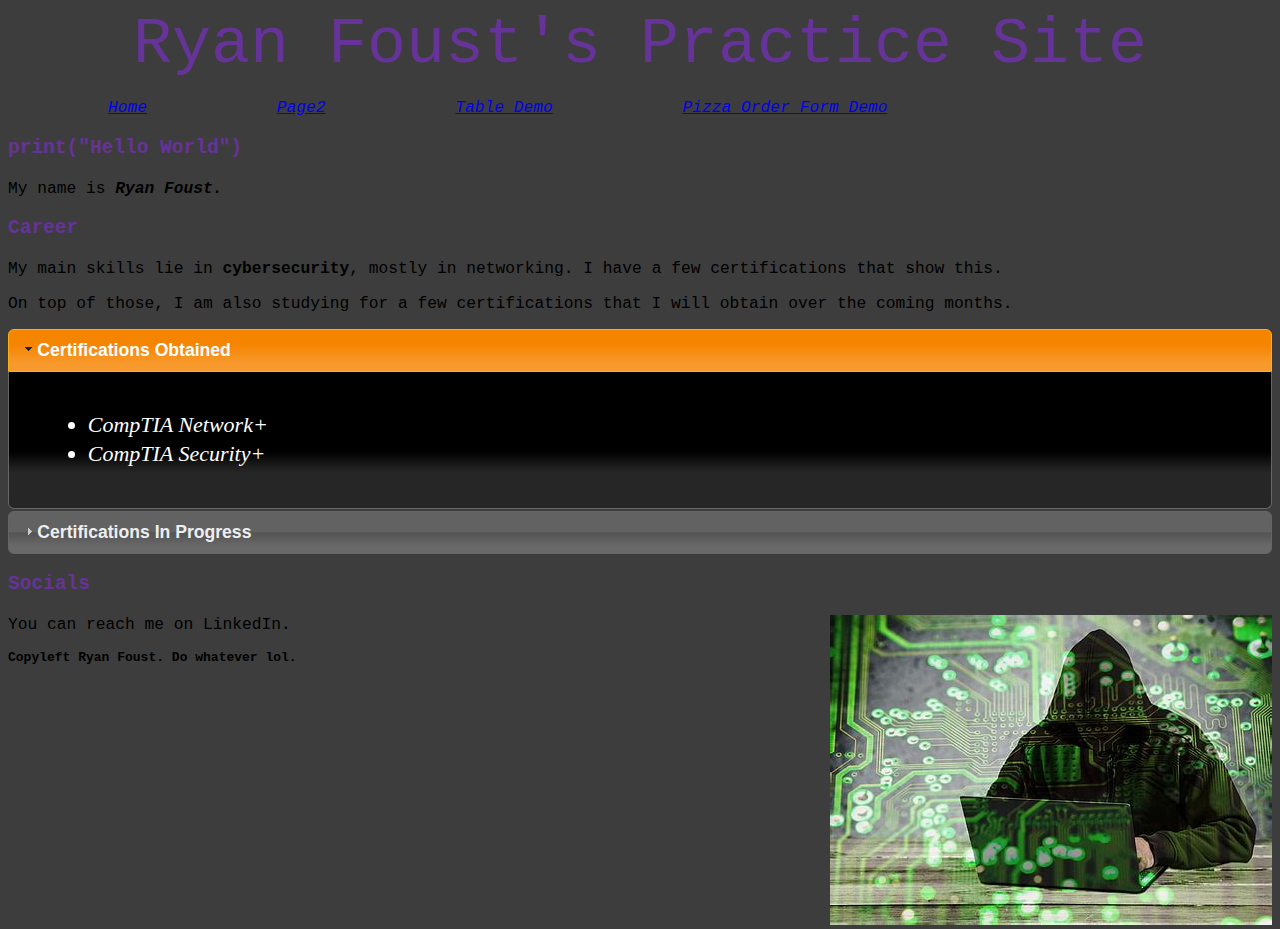
<file: index.html>
<!DOCTYPE html>
<html lang="en">
<!--- meta data should always include charset, description and keywords --->
<head>
	<meta charset="UTF-8">
	<meta name="keywords" content="cybersecurity, network security, network administration, system administration, network, security, Northwest State Community College">
	<meta name="description" content="A page about Ryan Foust, a student of Northwest State Community College">

	<title>Lorem Ipsum</title>

	<link rel="stylesheet" href="style.css">
	<!--- The reason for chosen colors is this matches a site I already have --->

	<!--- jquery UI stylesheet --->
	<link rel="stylesheet" href="jquery-ui-1.14.1.custom/jquery-ui.min.css">
</head>

<!--- This starts the visible elements on the web page --->

<body>
<header>Ryan Foust's Practice Site</header>

<nav>
	<ul>
		<li><a href="index.html" title="Home">Home</a></li>
		<li><a href="page2.html" title="Page2">Page2</a></li>
		<li><a href="table-demo.html" title="Table Demo">Table Demo</a></li>
		<li><a href="pizza-order.html" title="Form Demo">Pizza Order Form Demo</a></li>
	</ul>
</nav>

<main>
	<h3>print("Hello World")</h3>

	<p>
		My name is <span class="emphasis">Ryan Foust.</span>
	</p>

	<h3>Career</h3>

	<p>My main skills lie in <strong>cybersecurity</strong>, mostly in networking.
		I have a few certifications that show this.</p>
	<p>On top of those, I am also studying for a few certifications that I
		will obtain over the coming months.</p>

	<div id="accordion">
		<h4>Certifications Obtained</h4>
		<div class="certList" id="obtained">
			<ul>
				<li title="Completed October 2022">CompTIA Network+</li>
				<li title="Completed September 2022">CompTIA Security+</li>
			</ul>
		</div>

		<h4>Certifications In Progress</h4>
		<div class="certList" id="in-progress">
			<ul>
				<li title="Currently in progress. Expected completion May 2025">CompTIA Linux+</li>
				<li title="Currently in progress. Expected completion TBD">Microsoft Azure Fundamentals (AZ-900)</li>
				<li title="Currently in progress. Expected completion TBD">Splunk Core Certified User</li>
			</ul>
		</div>
	</div>

	<h3>Socials</h3>
	<img src="generic-hacker.jpeg" alt="Generic hacker, with a hoodie." height=310 width=442>
	<p>
		You can reach me on LinkedIn.
	</p>
</main>

<footer>Copyleft Ryan Foust. Do whatever lol.</footer>

<script src="https://code.jquery.com/jquery-3.4.1.min.js"></script>
<script src="jquery-ui-1.14.1.custom/jquery-ui.min.js"></script>

<script src="script.js"></script>

</body>
</html>
</file>
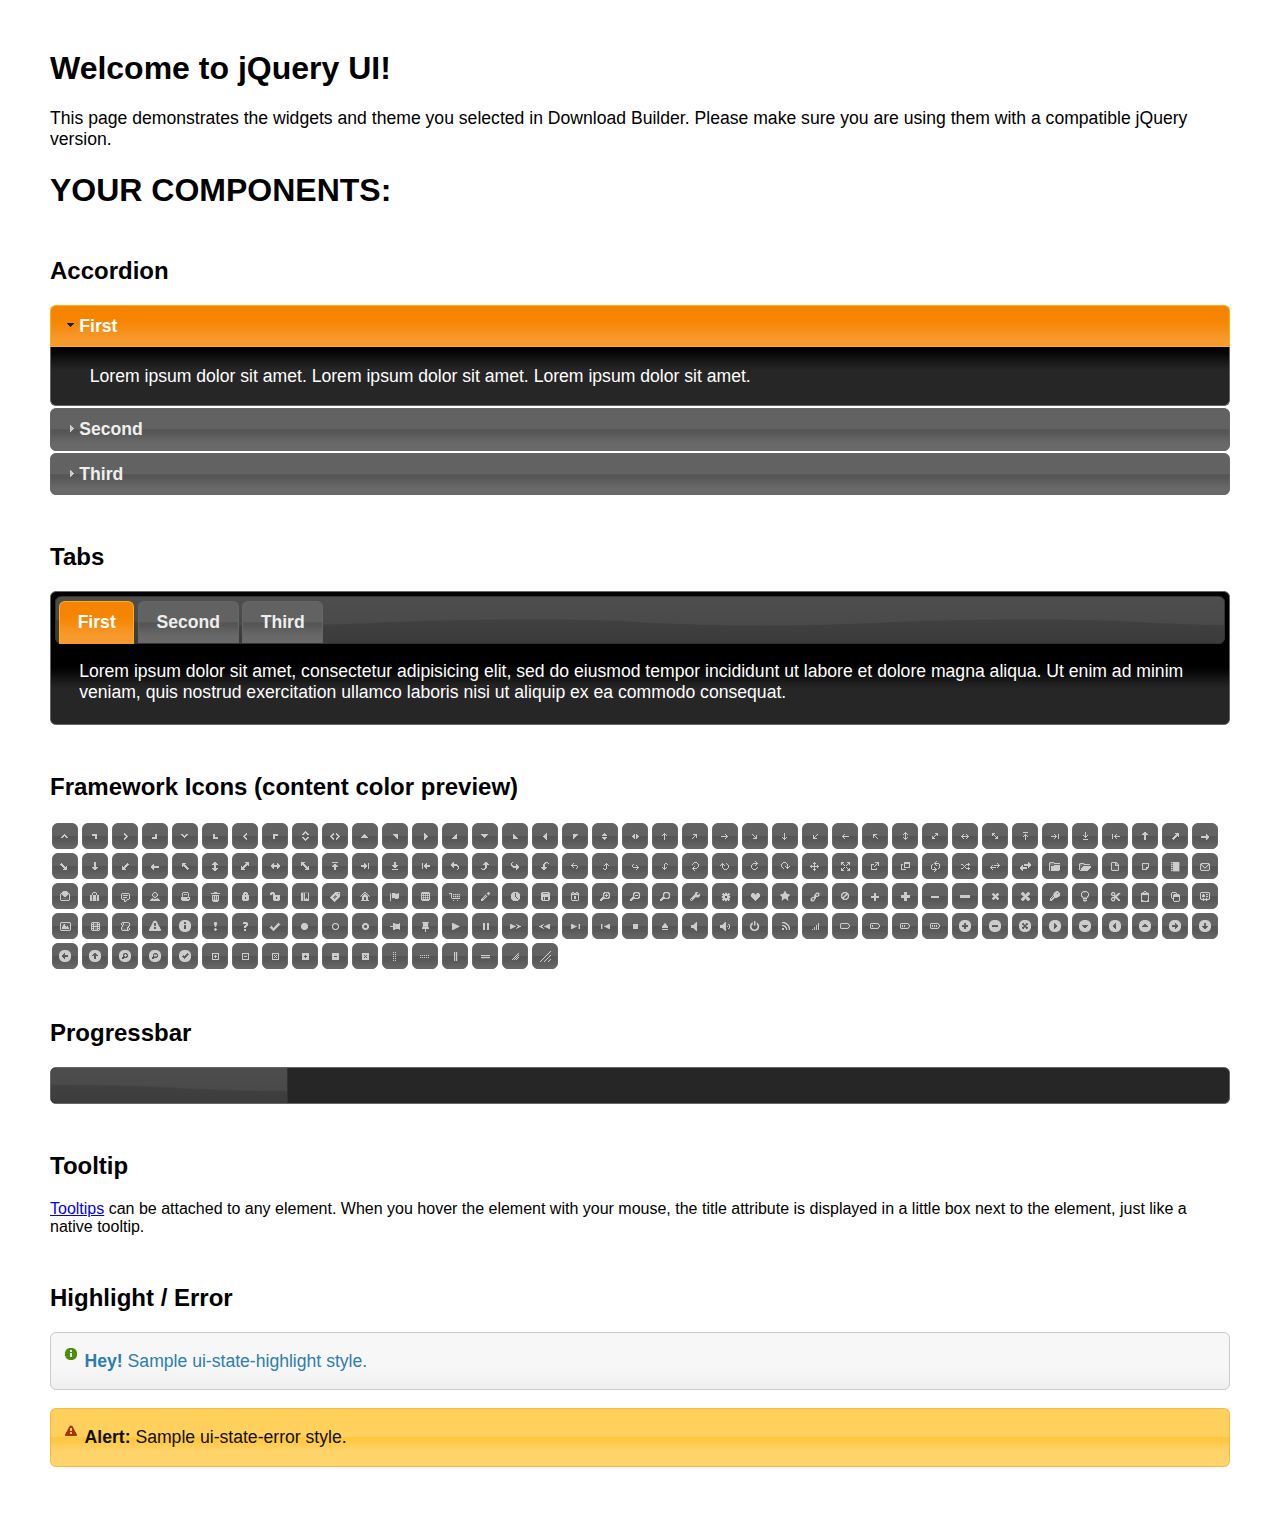
<file: jquery-ui-1.14.1.custom/index.html>
<!doctype html>
<html lang="us">
<head>
	<meta charset="utf-8">
	<title>jQuery UI Example Page</title>
	<link href="jquery-ui.css" rel="stylesheet">
	<style>
	body{
		font-family: "Trebuchet MS", sans-serif;
		margin: 50px;
	}
	.demoHeaders {
		margin-top: 2em;
	}
	#dialog-link {
		padding: .4em 1em .4em 20px;
		text-decoration: none;
		position: relative;
	}
	#dialog-link span.ui-icon {
		margin: 0 5px 0 0;
		position: absolute;
		left: .2em;
		top: 50%;
		margin-top: -8px;
	}
	#icons {
		margin: 0;
		padding: 0;
	}
	#icons li {
		margin: 2px;
		position: relative;
		padding: 4px 0;
		cursor: pointer;
		float: left;
		list-style: none;
	}
	#icons span.ui-icon {
		float: left;
		margin: 0 4px;
	}
	.fakewindowcontain .ui-widget-overlay {
		position: absolute;
	}
	select {
		width: 200px;
	}
	</style>
</head>
<body>

<h1>Welcome to jQuery UI!</h1>

<div class="ui-widget">
	<p>This page demonstrates the widgets and theme you selected in Download Builder. Please make sure you are using them with a compatible jQuery version.</p>
</div>

<h1>YOUR COMPONENTS:</h1>

<!-- Accordion -->
<h2 class="demoHeaders">Accordion</h2>
<div id="accordion">
	<h3>First</h3>
	<div>Lorem ipsum dolor sit amet. Lorem ipsum dolor sit amet. Lorem ipsum dolor sit amet.</div>
	<h3>Second</h3>
	<div>Phasellus mattis tincidunt nibh.</div>
	<h3>Third</h3>
	<div>Nam dui erat, auctor a, dignissim quis.</div>
</div>





<!-- Tabs -->
<h2 class="demoHeaders">Tabs</h2>
<div id="tabs">
	<ul>
		<li><a href="#tabs-1">First</a></li>
		<li><a href="#tabs-2">Second</a></li>
		<li><a href="#tabs-3">Third</a></li>
	</ul>
	<div id="tabs-1">Lorem ipsum dolor sit amet, consectetur adipisicing elit, sed do eiusmod tempor incididunt ut labore et dolore magna aliqua. Ut enim ad minim veniam, quis nostrud exercitation ullamco laboris nisi ut aliquip ex ea commodo consequat.</div>
	<div id="tabs-2">Phasellus mattis tincidunt nibh. Cras orci urna, blandit id, pretium vel, aliquet ornare, felis. Maecenas scelerisque sem non nisl. Fusce sed lorem in enim dictum bibendum.</div>
	<div id="tabs-3">Nam dui erat, auctor a, dignissim quis, sollicitudin eu, felis. Pellentesque nisi urna, interdum eget, sagittis et, consequat vestibulum, lacus. Mauris porttitor ullamcorper augue.</div>
</div>



<h2 class="demoHeaders">Framework Icons (content color preview)</h2>
<ul id="icons" class="ui-widget ui-helper-clearfix">
	<li class="ui-state-default ui-corner-all" title=".ui-icon-caret-1-n"><span class="ui-icon ui-icon-caret-1-n"></span></li>
	<li class="ui-state-default ui-corner-all" title=".ui-icon-caret-1-ne"><span class="ui-icon ui-icon-caret-1-ne"></span></li>
	<li class="ui-state-default ui-corner-all" title=".ui-icon-caret-1-e"><span class="ui-icon ui-icon-caret-1-e"></span></li>
	<li class="ui-state-default ui-corner-all" title=".ui-icon-caret-1-se"><span class="ui-icon ui-icon-caret-1-se"></span></li>
	<li class="ui-state-default ui-corner-all" title=".ui-icon-caret-1-s"><span class="ui-icon ui-icon-caret-1-s"></span></li>
	<li class="ui-state-default ui-corner-all" title=".ui-icon-caret-1-sw"><span class="ui-icon ui-icon-caret-1-sw"></span></li>
	<li class="ui-state-default ui-corner-all" title=".ui-icon-caret-1-w"><span class="ui-icon ui-icon-caret-1-w"></span></li>
	<li class="ui-state-default ui-corner-all" title=".ui-icon-caret-1-nw"><span class="ui-icon ui-icon-caret-1-nw"></span></li>
	<li class="ui-state-default ui-corner-all" title=".ui-icon-caret-2-n-s"><span class="ui-icon ui-icon-caret-2-n-s"></span></li>
	<li class="ui-state-default ui-corner-all" title=".ui-icon-caret-2-e-w"><span class="ui-icon ui-icon-caret-2-e-w"></span></li>
	<li class="ui-state-default ui-corner-all" title=".ui-icon-triangle-1-n"><span class="ui-icon ui-icon-triangle-1-n"></span></li>
	<li class="ui-state-default ui-corner-all" title=".ui-icon-triangle-1-ne"><span class="ui-icon ui-icon-triangle-1-ne"></span></li>
	<li class="ui-state-default ui-corner-all" title=".ui-icon-triangle-1-e"><span class="ui-icon ui-icon-triangle-1-e"></span></li>
	<li class="ui-state-default ui-corner-all" title=".ui-icon-triangle-1-se"><span class="ui-icon ui-icon-triangle-1-se"></span></li>
	<li class="ui-state-default ui-corner-all" title=".ui-icon-triangle-1-s"><span class="ui-icon ui-icon-triangle-1-s"></span></li>
	<li class="ui-state-default ui-corner-all" title=".ui-icon-triangle-1-sw"><span class="ui-icon ui-icon-triangle-1-sw"></span></li>
	<li class="ui-state-default ui-corner-all" title=".ui-icon-triangle-1-w"><span class="ui-icon ui-icon-triangle-1-w"></span></li>
	<li class="ui-state-default ui-corner-all" title=".ui-icon-triangle-1-nw"><span class="ui-icon ui-icon-triangle-1-nw"></span></li>
	<li class="ui-state-default ui-corner-all" title=".ui-icon-triangle-2-n-s"><span class="ui-icon ui-icon-triangle-2-n-s"></span></li>
	<li class="ui-state-default ui-corner-all" title=".ui-icon-triangle-2-e-w"><span class="ui-icon ui-icon-triangle-2-e-w"></span></li>
	<li class="ui-state-default ui-corner-all" title=".ui-icon-arrow-1-n"><span class="ui-icon ui-icon-arrow-1-n"></span></li>
	<li class="ui-state-default ui-corner-all" title=".ui-icon-arrow-1-ne"><span class="ui-icon ui-icon-arrow-1-ne"></span></li>
	<li class="ui-state-default ui-corner-all" title=".ui-icon-arrow-1-e"><span class="ui-icon ui-icon-arrow-1-e"></span></li>
	<li class="ui-state-default ui-corner-all" title=".ui-icon-arrow-1-se"><span class="ui-icon ui-icon-arrow-1-se"></span></li>
	<li class="ui-state-default ui-corner-all" title=".ui-icon-arrow-1-s"><span class="ui-icon ui-icon-arrow-1-s"></span></li>
	<li class="ui-state-default ui-corner-all" title=".ui-icon-arrow-1-sw"><span class="ui-icon ui-icon-arrow-1-sw"></span></li>
	<li class="ui-state-default ui-corner-all" title=".ui-icon-arrow-1-w"><span class="ui-icon ui-icon-arrow-1-w"></span></li>
	<li class="ui-state-default ui-corner-all" title=".ui-icon-arrow-1-nw"><span class="ui-icon ui-icon-arrow-1-nw"></span></li>
	<li class="ui-state-default ui-corner-all" title=".ui-icon-arrow-2-n-s"><span class="ui-icon ui-icon-arrow-2-n-s"></span></li>
	<li class="ui-state-default ui-corner-all" title=".ui-icon-arrow-2-ne-sw"><span class="ui-icon ui-icon-arrow-2-ne-sw"></span></li>
	<li class="ui-state-default ui-corner-all" title=".ui-icon-arrow-2-e-w"><span class="ui-icon ui-icon-arrow-2-e-w"></span></li>
	<li class="ui-state-default ui-corner-all" title=".ui-icon-arrow-2-se-nw"><span class="ui-icon ui-icon-arrow-2-se-nw"></span></li>
	<li class="ui-state-default ui-corner-all" title=".ui-icon-arrowstop-1-n"><span class="ui-icon ui-icon-arrowstop-1-n"></span></li>
	<li class="ui-state-default ui-corner-all" title=".ui-icon-arrowstop-1-e"><span class="ui-icon ui-icon-arrowstop-1-e"></span></li>
	<li class="ui-state-default ui-corner-all" title=".ui-icon-arrowstop-1-s"><span class="ui-icon ui-icon-arrowstop-1-s"></span></li>
	<li class="ui-state-default ui-corner-all" title=".ui-icon-arrowstop-1-w"><span class="ui-icon ui-icon-arrowstop-1-w"></span></li>
	<li class="ui-state-default ui-corner-all" title=".ui-icon-arrowthick-1-n"><span class="ui-icon ui-icon-arrowthick-1-n"></span></li>
	<li class="ui-state-default ui-corner-all" title=".ui-icon-arrowthick-1-ne"><span class="ui-icon ui-icon-arrowthick-1-ne"></span></li>
	<li class="ui-state-default ui-corner-all" title=".ui-icon-arrowthick-1-e"><span class="ui-icon ui-icon-arrowthick-1-e"></span></li>
	<li class="ui-state-default ui-corner-all" title=".ui-icon-arrowthick-1-se"><span class="ui-icon ui-icon-arrowthick-1-se"></span></li>
	<li class="ui-state-default ui-corner-all" title=".ui-icon-arrowthick-1-s"><span class="ui-icon ui-icon-arrowthick-1-s"></span></li>
	<li class="ui-state-default ui-corner-all" title=".ui-icon-arrowthick-1-sw"><span class="ui-icon ui-icon-arrowthick-1-sw"></span></li>
	<li class="ui-state-default ui-corner-all" title=".ui-icon-arrowthick-1-w"><span class="ui-icon ui-icon-arrowthick-1-w"></span></li>
	<li class="ui-state-default ui-corner-all" title=".ui-icon-arrowthick-1-nw"><span class="ui-icon ui-icon-arrowthick-1-nw"></span></li>
	<li class="ui-state-default ui-corner-all" title=".ui-icon-arrowthick-2-n-s"><span class="ui-icon ui-icon-arrowthick-2-n-s"></span></li>
	<li class="ui-state-default ui-corner-all" title=".ui-icon-arrowthick-2-ne-sw"><span class="ui-icon ui-icon-arrowthick-2-ne-sw"></span></li>
	<li class="ui-state-default ui-corner-all" title=".ui-icon-arrowthick-2-e-w"><span class="ui-icon ui-icon-arrowthick-2-e-w"></span></li>
	<li class="ui-state-default ui-corner-all" title=".ui-icon-arrowthick-2-se-nw"><span class="ui-icon ui-icon-arrowthick-2-se-nw"></span></li>
	<li class="ui-state-default ui-corner-all" title=".ui-icon-arrowthickstop-1-n"><span class="ui-icon ui-icon-arrowthickstop-1-n"></span></li>
	<li class="ui-state-default ui-corner-all" title=".ui-icon-arrowthickstop-1-e"><span class="ui-icon ui-icon-arrowthickstop-1-e"></span></li>
	<li class="ui-state-default ui-corner-all" title=".ui-icon-arrowthickstop-1-s"><span class="ui-icon ui-icon-arrowthickstop-1-s"></span></li>
	<li class="ui-state-default ui-corner-all" title=".ui-icon-arrowthickstop-1-w"><span class="ui-icon ui-icon-arrowthickstop-1-w"></span></li>
	<li class="ui-state-default ui-corner-all" title=".ui-icon-arrowreturnthick-1-w"><span class="ui-icon ui-icon-arrowreturnthick-1-w"></span></li>
	<li class="ui-state-default ui-corner-all" title=".ui-icon-arrowreturnthick-1-n"><span class="ui-icon ui-icon-arrowreturnthick-1-n"></span></li>
	<li class="ui-state-default ui-corner-all" title=".ui-icon-arrowreturnthick-1-e"><span class="ui-icon ui-icon-arrowreturnthick-1-e"></span></li>
	<li class="ui-state-default ui-corner-all" title=".ui-icon-arrowreturnthick-1-s"><span class="ui-icon ui-icon-arrowreturnthick-1-s"></span></li>
	<li class="ui-state-default ui-corner-all" title=".ui-icon-arrowreturn-1-w"><span class="ui-icon ui-icon-arrowreturn-1-w"></span></li>
	<li class="ui-state-default ui-corner-all" title=".ui-icon-arrowreturn-1-n"><span class="ui-icon ui-icon-arrowreturn-1-n"></span></li>
	<li class="ui-state-default ui-corner-all" title=".ui-icon-arrowreturn-1-e"><span class="ui-icon ui-icon-arrowreturn-1-e"></span></li>
	<li class="ui-state-default ui-corner-all" title=".ui-icon-arrowreturn-1-s"><span class="ui-icon ui-icon-arrowreturn-1-s"></span></li>
	<li class="ui-state-default ui-corner-all" title=".ui-icon-arrowrefresh-1-w"><span class="ui-icon ui-icon-arrowrefresh-1-w"></span></li>
	<li class="ui-state-default ui-corner-all" title=".ui-icon-arrowrefresh-1-n"><span class="ui-icon ui-icon-arrowrefresh-1-n"></span></li>
	<li class="ui-state-default ui-corner-all" title=".ui-icon-arrowrefresh-1-e"><span class="ui-icon ui-icon-arrowrefresh-1-e"></span></li>
	<li class="ui-state-default ui-corner-all" title=".ui-icon-arrowrefresh-1-s"><span class="ui-icon ui-icon-arrowrefresh-1-s"></span></li>
	<li class="ui-state-default ui-corner-all" title=".ui-icon-arrow-4"><span class="ui-icon ui-icon-arrow-4"></span></li>
	<li class="ui-state-default ui-corner-all" title=".ui-icon-arrow-4-diag"><span class="ui-icon ui-icon-arrow-4-diag"></span></li>
	<li class="ui-state-default ui-corner-all" title=".ui-icon-extlink"><span class="ui-icon ui-icon-extlink"></span></li>
	<li class="ui-state-default ui-corner-all" title=".ui-icon-newwin"><span class="ui-icon ui-icon-newwin"></span></li>
	<li class="ui-state-default ui-corner-all" title=".ui-icon-refresh"><span class="ui-icon ui-icon-refresh"></span></li>
	<li class="ui-state-default ui-corner-all" title=".ui-icon-shuffle"><span class="ui-icon ui-icon-shuffle"></span></li>
	<li class="ui-state-default ui-corner-all" title=".ui-icon-transfer-e-w"><span class="ui-icon ui-icon-transfer-e-w"></span></li>
	<li class="ui-state-default ui-corner-all" title=".ui-icon-transferthick-e-w"><span class="ui-icon ui-icon-transferthick-e-w"></span></li>
	<li class="ui-state-default ui-corner-all" title=".ui-icon-folder-collapsed"><span class="ui-icon ui-icon-folder-collapsed"></span></li>
	<li class="ui-state-default ui-corner-all" title=".ui-icon-folder-open"><span class="ui-icon ui-icon-folder-open"></span></li>
	<li class="ui-state-default ui-corner-all" title=".ui-icon-document"><span class="ui-icon ui-icon-document"></span></li>
	<li class="ui-state-default ui-corner-all" title=".ui-icon-document-b"><span class="ui-icon ui-icon-document-b"></span></li>
	<li class="ui-state-default ui-corner-all" title=".ui-icon-note"><span class="ui-icon ui-icon-note"></span></li>
	<li class="ui-state-default ui-corner-all" title=".ui-icon-mail-closed"><span class="ui-icon ui-icon-mail-closed"></span></li>
	<li class="ui-state-default ui-corner-all" title=".ui-icon-mail-open"><span class="ui-icon ui-icon-mail-open"></span></li>
	<li class="ui-state-default ui-corner-all" title=".ui-icon-suitcase"><span class="ui-icon ui-icon-suitcase"></span></li>
	<li class="ui-state-default ui-corner-all" title=".ui-icon-comment"><span class="ui-icon ui-icon-comment"></span></li>
	<li class="ui-state-default ui-corner-all" title=".ui-icon-person"><span class="ui-icon ui-icon-person"></span></li>
	<li class="ui-state-default ui-corner-all" title=".ui-icon-print"><span class="ui-icon ui-icon-print"></span></li>
	<li class="ui-state-default ui-corner-all" title=".ui-icon-trash"><span class="ui-icon ui-icon-trash"></span></li>
	<li class="ui-state-default ui-corner-all" title=".ui-icon-locked"><span class="ui-icon ui-icon-locked"></span></li>
	<li class="ui-state-default ui-corner-all" title=".ui-icon-unlocked"><span class="ui-icon ui-icon-unlocked"></span></li>
	<li class="ui-state-default ui-corner-all" title=".ui-icon-bookmark"><span class="ui-icon ui-icon-bookmark"></span></li>
	<li class="ui-state-default ui-corner-all" title=".ui-icon-tag"><span class="ui-icon ui-icon-tag"></span></li>
	<li class="ui-state-default ui-corner-all" title=".ui-icon-home"><span class="ui-icon ui-icon-home"></span></li>
	<li class="ui-state-default ui-corner-all" title=".ui-icon-flag"><span class="ui-icon ui-icon-flag"></span></li>
	<li class="ui-state-default ui-corner-all" title=".ui-icon-calculator"><span class="ui-icon ui-icon-calculator"></span></li>
	<li class="ui-state-default ui-corner-all" title=".ui-icon-cart"><span class="ui-icon ui-icon-cart"></span></li>
	<li class="ui-state-default ui-corner-all" title=".ui-icon-pencil"><span class="ui-icon ui-icon-pencil"></span></li>
	<li class="ui-state-default ui-corner-all" title=".ui-icon-clock"><span class="ui-icon ui-icon-clock"></span></li>
	<li class="ui-state-default ui-corner-all" title=".ui-icon-disk"><span class="ui-icon ui-icon-disk"></span></li>
	<li class="ui-state-default ui-corner-all" title=".ui-icon-calendar"><span class="ui-icon ui-icon-calendar"></span></li>
	<li class="ui-state-default ui-corner-all" title=".ui-icon-zoomin"><span class="ui-icon ui-icon-zoomin"></span></li>
	<li class="ui-state-default ui-corner-all" title=".ui-icon-zoomout"><span class="ui-icon ui-icon-zoomout"></span></li>
	<li class="ui-state-default ui-corner-all" title=".ui-icon-search"><span class="ui-icon ui-icon-search"></span></li>
	<li class="ui-state-default ui-corner-all" title=".ui-icon-wrench"><span class="ui-icon ui-icon-wrench"></span></li>
	<li class="ui-state-default ui-corner-all" title=".ui-icon-gear"><span class="ui-icon ui-icon-gear"></span></li>
	<li class="ui-state-default ui-corner-all" title=".ui-icon-heart"><span class="ui-icon ui-icon-heart"></span></li>
	<li class="ui-state-default ui-corner-all" title=".ui-icon-star"><span class="ui-icon ui-icon-star"></span></li>
	<li class="ui-state-default ui-corner-all" title=".ui-icon-link"><span class="ui-icon ui-icon-link"></span></li>
	<li class="ui-state-default ui-corner-all" title=".ui-icon-cancel"><span class="ui-icon ui-icon-cancel"></span></li>
	<li class="ui-state-default ui-corner-all" title=".ui-icon-plus"><span class="ui-icon ui-icon-plus"></span></li>
	<li class="ui-state-default ui-corner-all" title=".ui-icon-plusthick"><span class="ui-icon ui-icon-plusthick"></span></li>
	<li class="ui-state-default ui-corner-all" title=".ui-icon-minus"><span class="ui-icon ui-icon-minus"></span></li>
	<li class="ui-state-default ui-corner-all" title=".ui-icon-minusthick"><span class="ui-icon ui-icon-minusthick"></span></li>
	<li class="ui-state-default ui-corner-all" title=".ui-icon-close"><span class="ui-icon ui-icon-close"></span></li>
	<li class="ui-state-default ui-corner-all" title=".ui-icon-closethick"><span class="ui-icon ui-icon-closethick"></span></li>
	<li class="ui-state-default ui-corner-all" title=".ui-icon-key"><span class="ui-icon ui-icon-key"></span></li>
	<li class="ui-state-default ui-corner-all" title=".ui-icon-lightbulb"><span class="ui-icon ui-icon-lightbulb"></span></li>
	<li class="ui-state-default ui-corner-all" title=".ui-icon-scissors"><span class="ui-icon ui-icon-scissors"></span></li>
	<li class="ui-state-default ui-corner-all" title=".ui-icon-clipboard"><span class="ui-icon ui-icon-clipboard"></span></li>
	<li class="ui-state-default ui-corner-all" title=".ui-icon-copy"><span class="ui-icon ui-icon-copy"></span></li>
	<li class="ui-state-default ui-corner-all" title=".ui-icon-contact"><span class="ui-icon ui-icon-contact"></span></li>
	<li class="ui-state-default ui-corner-all" title=".ui-icon-image"><span class="ui-icon ui-icon-image"></span></li>
	<li class="ui-state-default ui-corner-all" title=".ui-icon-video"><span class="ui-icon ui-icon-video"></span></li>
	<li class="ui-state-default ui-corner-all" title=".ui-icon-script"><span class="ui-icon ui-icon-script"></span></li>
	<li class="ui-state-default ui-corner-all" title=".ui-icon-alert"><span class="ui-icon ui-icon-alert"></span></li>
	<li class="ui-state-default ui-corner-all" title=".ui-icon-info"><span class="ui-icon ui-icon-info"></span></li>
	<li class="ui-state-default ui-corner-all" title=".ui-icon-notice"><span class="ui-icon ui-icon-notice"></span></li>
	<li class="ui-state-default ui-corner-all" title=".ui-icon-help"><span class="ui-icon ui-icon-help"></span></li>
	<li class="ui-state-default ui-corner-all" title=".ui-icon-check"><span class="ui-icon ui-icon-check"></span></li>
	<li class="ui-state-default ui-corner-all" title=".ui-icon-bullet"><span class="ui-icon ui-icon-bullet"></span></li>
	<li class="ui-state-default ui-corner-all" title=".ui-icon-radio-off"><span class="ui-icon ui-icon-radio-off"></span></li>
	<li class="ui-state-default ui-corner-all" title=".ui-icon-radio-on"><span class="ui-icon ui-icon-radio-on"></span></li>
	<li class="ui-state-default ui-corner-all" title=".ui-icon-pin-w"><span class="ui-icon ui-icon-pin-w"></span></li>
	<li class="ui-state-default ui-corner-all" title=".ui-icon-pin-s"><span class="ui-icon ui-icon-pin-s"></span></li>
	<li class="ui-state-default ui-corner-all" title=".ui-icon-play"><span class="ui-icon ui-icon-play"></span></li>
	<li class="ui-state-default ui-corner-all" title=".ui-icon-pause"><span class="ui-icon ui-icon-pause"></span></li>
	<li class="ui-state-default ui-corner-all" title=".ui-icon-seek-next"><span class="ui-icon ui-icon-seek-next"></span></li>
	<li class="ui-state-default ui-corner-all" title=".ui-icon-seek-prev"><span class="ui-icon ui-icon-seek-prev"></span></li>
	<li class="ui-state-default ui-corner-all" title=".ui-icon-seek-end"><span class="ui-icon ui-icon-seek-end"></span></li>
	<li class="ui-state-default ui-corner-all" title=".ui-icon-seek-first"><span class="ui-icon ui-icon-seek-first"></span></li>
	<li class="ui-state-default ui-corner-all" title=".ui-icon-stop"><span class="ui-icon ui-icon-stop"></span></li>
	<li class="ui-state-default ui-corner-all" title=".ui-icon-eject"><span class="ui-icon ui-icon-eject"></span></li>
	<li class="ui-state-default ui-corner-all" title=".ui-icon-volume-off"><span class="ui-icon ui-icon-volume-off"></span></li>
	<li class="ui-state-default ui-corner-all" title=".ui-icon-volume-on"><span class="ui-icon ui-icon-volume-on"></span></li>
	<li class="ui-state-default ui-corner-all" title=".ui-icon-power"><span class="ui-icon ui-icon-power"></span></li>
	<li class="ui-state-default ui-corner-all" title=".ui-icon-signal-diag"><span class="ui-icon ui-icon-signal-diag"></span></li>
	<li class="ui-state-default ui-corner-all" title=".ui-icon-signal"><span class="ui-icon ui-icon-signal"></span></li>
	<li class="ui-state-default ui-corner-all" title=".ui-icon-battery-0"><span class="ui-icon ui-icon-battery-0"></span></li>
	<li class="ui-state-default ui-corner-all" title=".ui-icon-battery-1"><span class="ui-icon ui-icon-battery-1"></span></li>
	<li class="ui-state-default ui-corner-all" title=".ui-icon-battery-2"><span class="ui-icon ui-icon-battery-2"></span></li>
	<li class="ui-state-default ui-corner-all" title=".ui-icon-battery-3"><span class="ui-icon ui-icon-battery-3"></span></li>
	<li class="ui-state-default ui-corner-all" title=".ui-icon-circle-plus"><span class="ui-icon ui-icon-circle-plus"></span></li>
	<li class="ui-state-default ui-corner-all" title=".ui-icon-circle-minus"><span class="ui-icon ui-icon-circle-minus"></span></li>
	<li class="ui-state-default ui-corner-all" title=".ui-icon-circle-close"><span class="ui-icon ui-icon-circle-close"></span></li>
	<li class="ui-state-default ui-corner-all" title=".ui-icon-circle-triangle-e"><span class="ui-icon ui-icon-circle-triangle-e"></span></li>
	<li class="ui-state-default ui-corner-all" title=".ui-icon-circle-triangle-s"><span class="ui-icon ui-icon-circle-triangle-s"></span></li>
	<li class="ui-state-default ui-corner-all" title=".ui-icon-circle-triangle-w"><span class="ui-icon ui-icon-circle-triangle-w"></span></li>
	<li class="ui-state-default ui-corner-all" title=".ui-icon-circle-triangle-n"><span class="ui-icon ui-icon-circle-triangle-n"></span></li>
	<li class="ui-state-default ui-corner-all" title=".ui-icon-circle-arrow-e"><span class="ui-icon ui-icon-circle-arrow-e"></span></li>
	<li class="ui-state-default ui-corner-all" title=".ui-icon-circle-arrow-s"><span class="ui-icon ui-icon-circle-arrow-s"></span></li>
	<li class="ui-state-default ui-corner-all" title=".ui-icon-circle-arrow-w"><span class="ui-icon ui-icon-circle-arrow-w"></span></li>
	<li class="ui-state-default ui-corner-all" title=".ui-icon-circle-arrow-n"><span class="ui-icon ui-icon-circle-arrow-n"></span></li>
	<li class="ui-state-default ui-corner-all" title=".ui-icon-circle-zoomin"><span class="ui-icon ui-icon-circle-zoomin"></span></li>
	<li class="ui-state-default ui-corner-all" title=".ui-icon-circle-zoomout"><span class="ui-icon ui-icon-circle-zoomout"></span></li>
	<li class="ui-state-default ui-corner-all" title=".ui-icon-circle-check"><span class="ui-icon ui-icon-circle-check"></span></li>
	<li class="ui-state-default ui-corner-all" title=".ui-icon-circlesmall-plus"><span class="ui-icon ui-icon-circlesmall-plus"></span></li>
	<li class="ui-state-default ui-corner-all" title=".ui-icon-circlesmall-minus"><span class="ui-icon ui-icon-circlesmall-minus"></span></li>
	<li class="ui-state-default ui-corner-all" title=".ui-icon-circlesmall-close"><span class="ui-icon ui-icon-circlesmall-close"></span></li>
	<li class="ui-state-default ui-corner-all" title=".ui-icon-squaresmall-plus"><span class="ui-icon ui-icon-squaresmall-plus"></span></li>
	<li class="ui-state-default ui-corner-all" title=".ui-icon-squaresmall-minus"><span class="ui-icon ui-icon-squaresmall-minus"></span></li>
	<li class="ui-state-default ui-corner-all" title=".ui-icon-squaresmall-close"><span class="ui-icon ui-icon-squaresmall-close"></span></li>
	<li class="ui-state-default ui-corner-all" title=".ui-icon-grip-dotted-vertical"><span class="ui-icon ui-icon-grip-dotted-vertical"></span></li>
	<li class="ui-state-default ui-corner-all" title=".ui-icon-grip-dotted-horizontal"><span class="ui-icon ui-icon-grip-dotted-horizontal"></span></li>
	<li class="ui-state-default ui-corner-all" title=".ui-icon-grip-solid-vertical"><span class="ui-icon ui-icon-grip-solid-vertical"></span></li>
	<li class="ui-state-default ui-corner-all" title=".ui-icon-grip-solid-horizontal"><span class="ui-icon ui-icon-grip-solid-horizontal"></span></li>
	<li class="ui-state-default ui-corner-all" title=".ui-icon-gripsmall-diagonal-se"><span class="ui-icon ui-icon-gripsmall-diagonal-se"></span></li>
	<li class="ui-state-default ui-corner-all" title=".ui-icon-grip-diagonal-se"><span class="ui-icon ui-icon-grip-diagonal-se"></span></li>
</ul>



<!-- Progressbar -->
<h2 class="demoHeaders">Progressbar</h2>
<div id="progressbar"></div>




<!-- Tooltip -->
<h2 class="demoHeaders">Tooltip</h2>
<p id="tooltip">
	<a href="#" title="That&apos;s what this widget is">Tooltips</a> can be attached to any element. When you hover
the element with your mouse, the title attribute is displayed in a little box next to the element, just like a native tooltip.
</p>

<!-- Highlight / Error -->
<h2 class="demoHeaders">Highlight / Error</h2>
<div class="ui-widget">
	<div class="ui-state-highlight ui-corner-all" style="margin-top: 20px; padding: 0 .7em;">
		<p><span class="ui-icon ui-icon-info" style="float: left; margin-right: .3em;"></span>
		<strong>Hey!</strong> Sample ui-state-highlight style.</p>
	</div>
</div>
<br>
<div class="ui-widget">
	<div class="ui-state-error ui-corner-all" style="padding: 0 .7em;">
		<p><span class="ui-icon ui-icon-alert" style="float: left; margin-right: .3em;"></span>
		<strong>Alert:</strong> Sample ui-state-error style.</p>
	</div>
</div>

<script src="external/jquery/jquery.js"></script>
<script src="jquery-ui.js"></script>
<script>
$( "#accordion" ).accordion();





$( "#tabs" ).tabs();




$( "#progressbar" ).progressbar({
	value: 20
});



$( "#tooltip" ).tooltip();


// Hover states on the static widgets
$( "#dialog-link, #icons li" ).hover(
	function() {
		$( this ).addClass( "ui-state-hover" );
	},
	function() {
		$( this ).removeClass( "ui-state-hover" );
	}
);
</script>
</body>
</html>
</file>
<file: style.css>
body {
	background-color: #3d3d3d;
	font-family: monospace;
}

img {
	float: right;
}

header {
	color: #663399;
	text-align: center;
	font-size: 5em;
}

label {
	color: blue;
	font-weight: bold;
}

footer {
	font-weight: bold;
}

h3 {
	color: #663399;
	font-size: 1.5em;
}

p {
	font-size: 1.25em;
}

ul {
	font-style: italic;
	font-size: 1.25em;
}

nav {
	color: aqua;
	line-height: 1.5em;
	display: block;
}

nav li {
	display: inline;
	padding: 60px;
	list-style-type: none;
}

tr, td {
	border: solid 2px black;
	padding: 2px;
	width: 200px;
}

th {
	text-align: left;
	width: 200px;
}

caption {
	caption-side: top;
	font-weight: bold;
}

#toppings, #size {
	border: none;
}

#notes {
	width: 200px;
	height: 150px;
}

.certList {
	font-size: 1.75em;
	font-family: serif;
}

.emphasis {
	font-style: italic;
	font-weight: bold;
}
</file>
